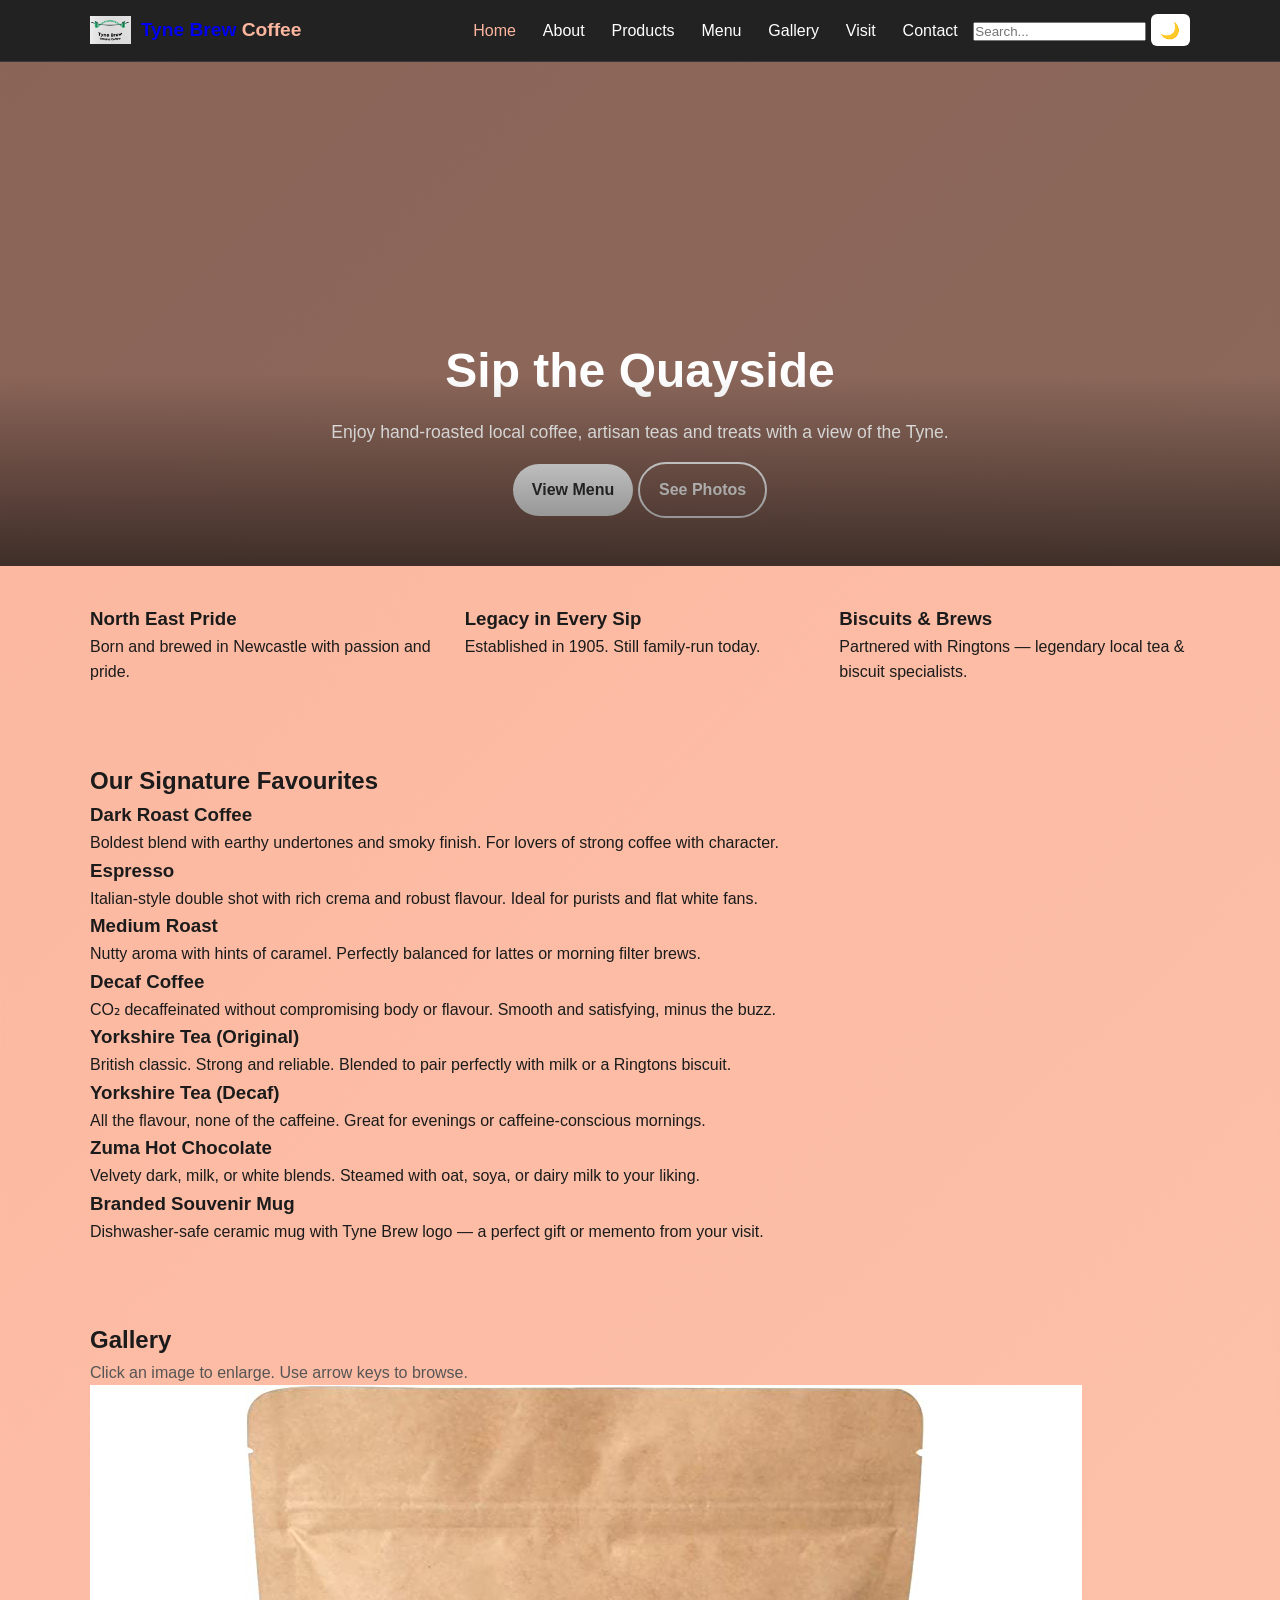
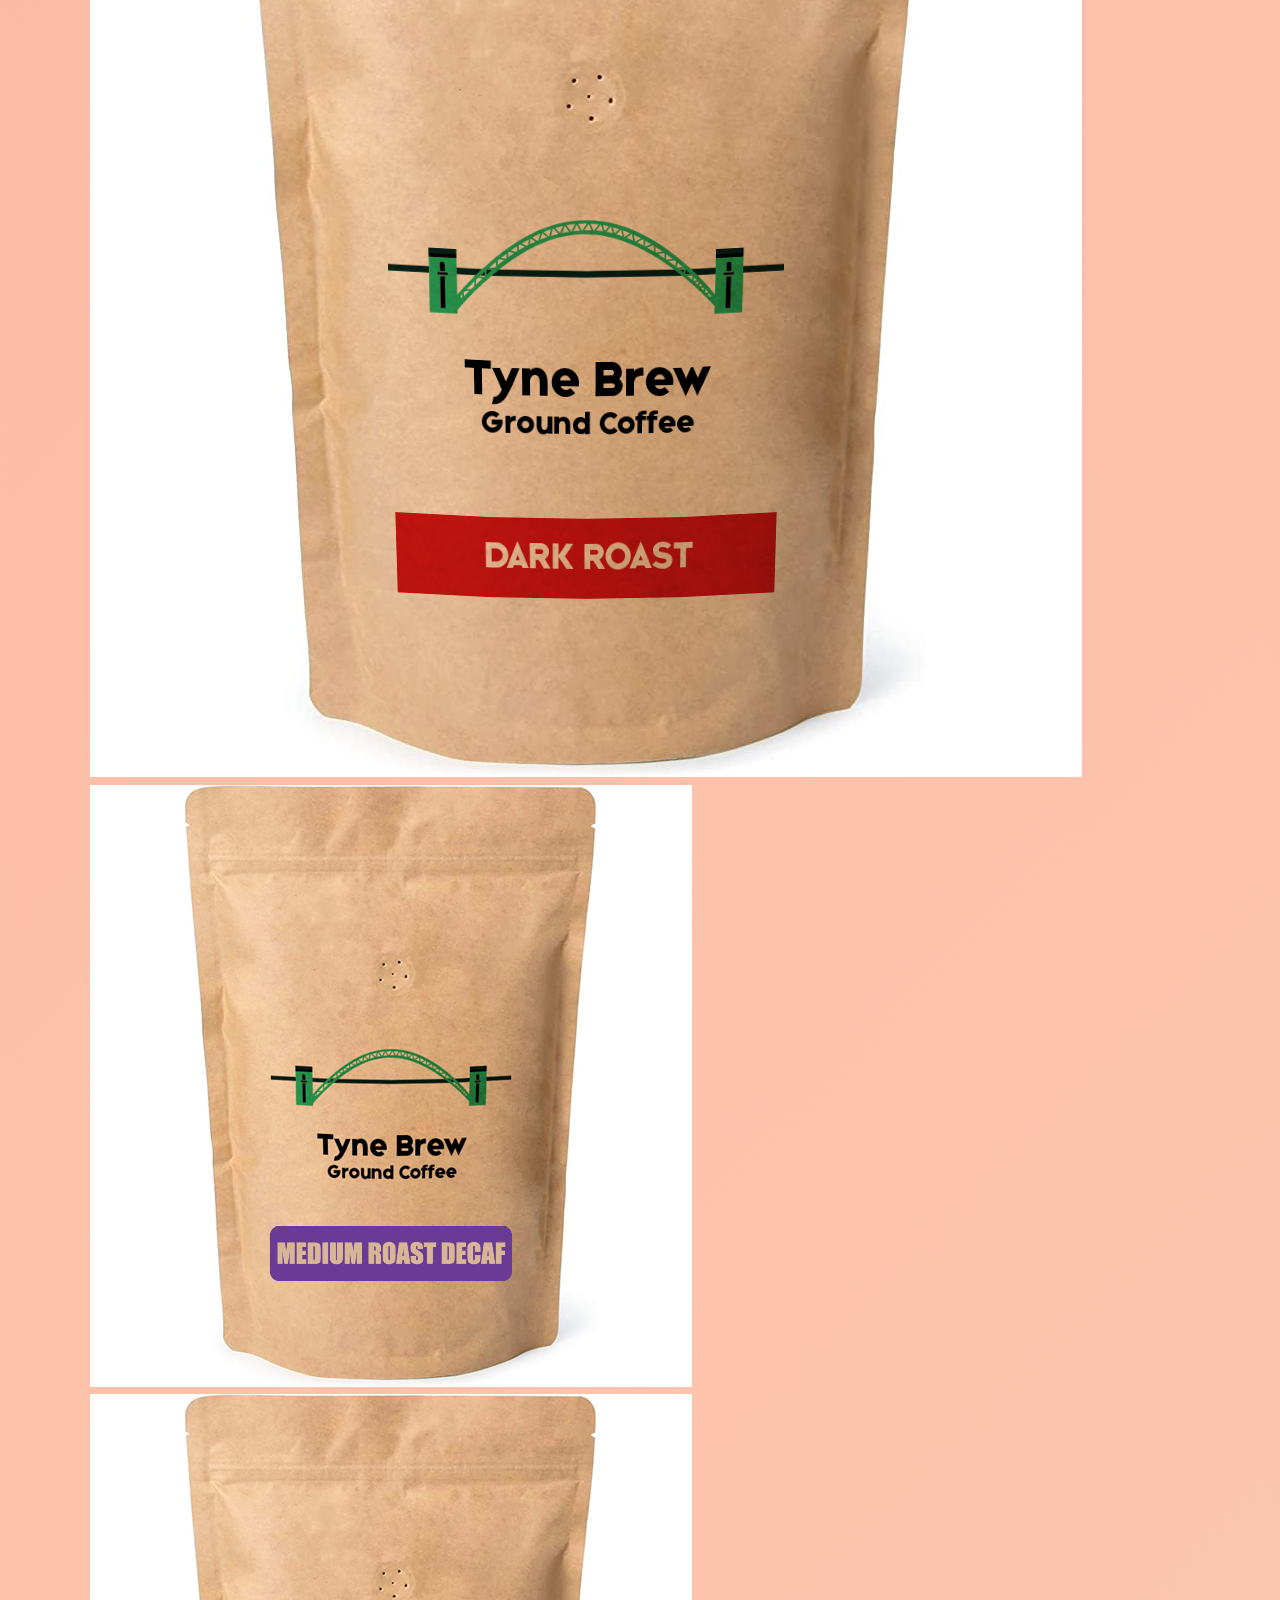
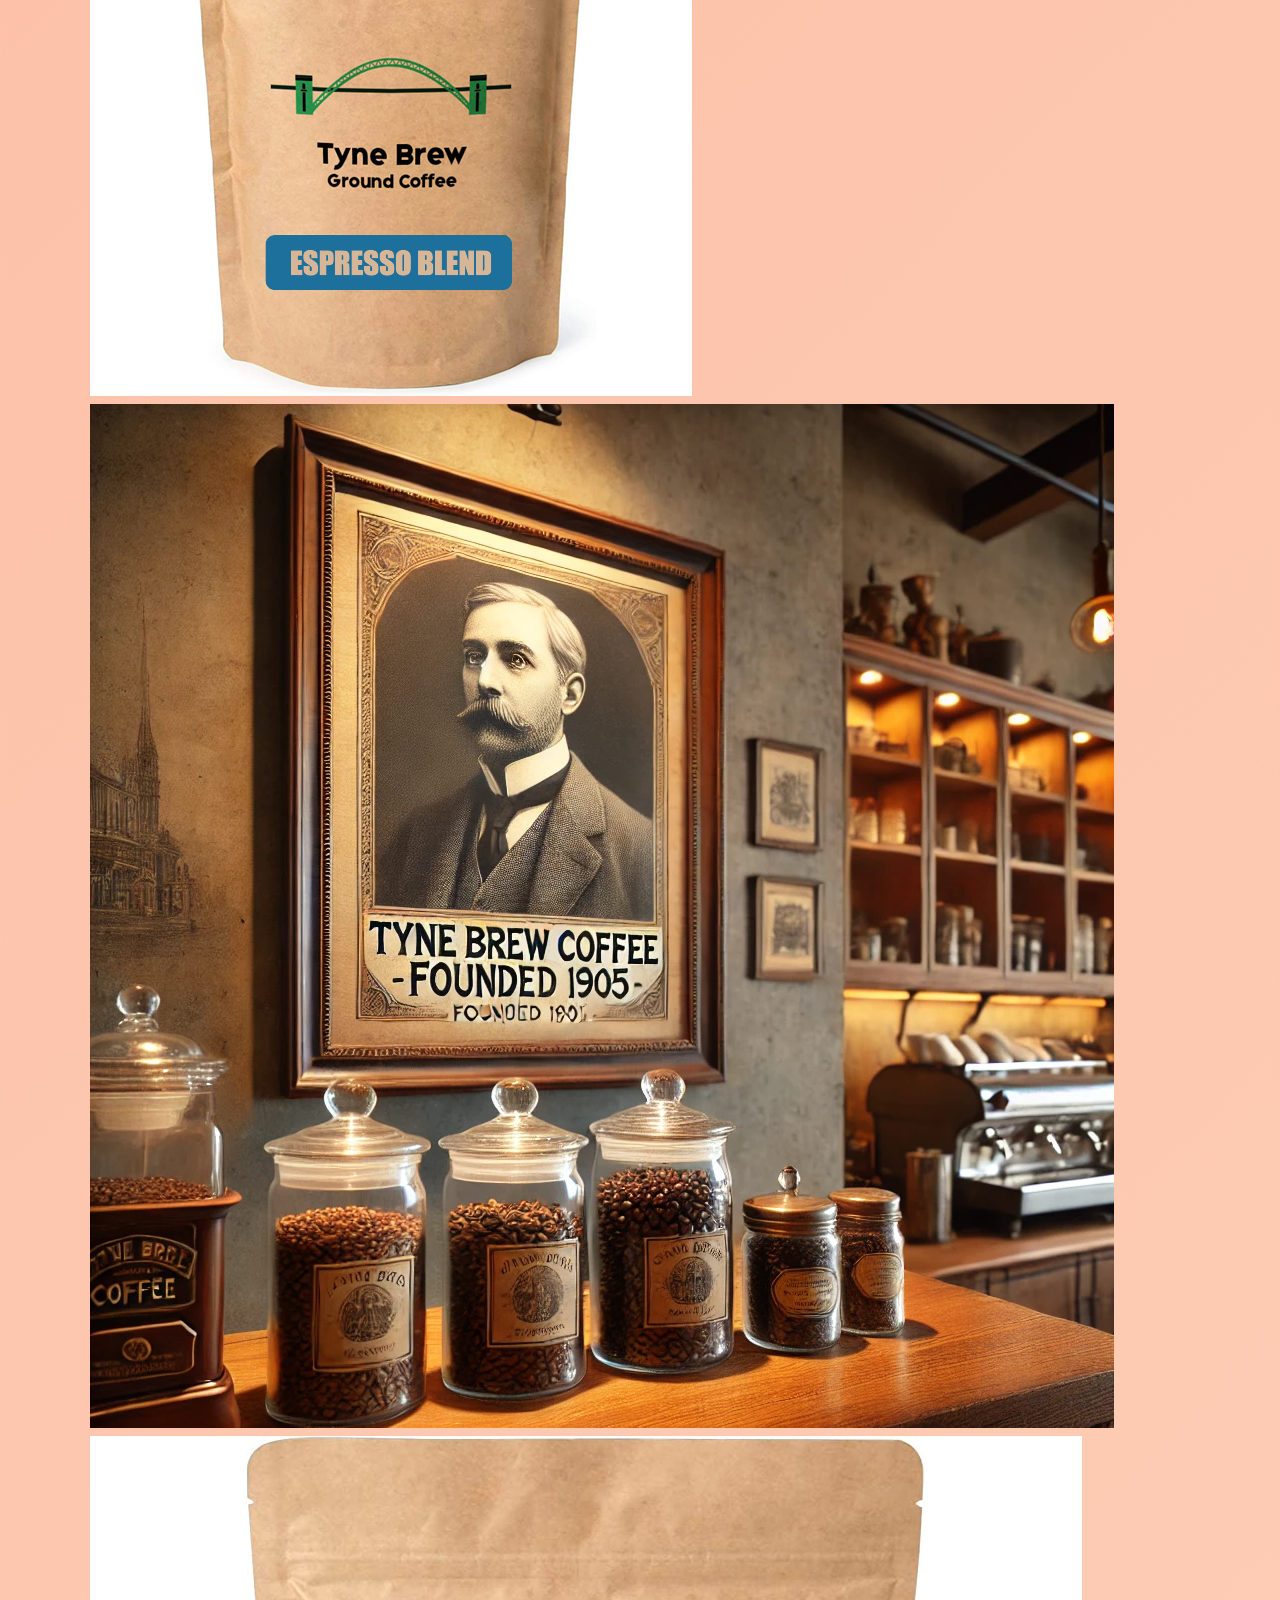
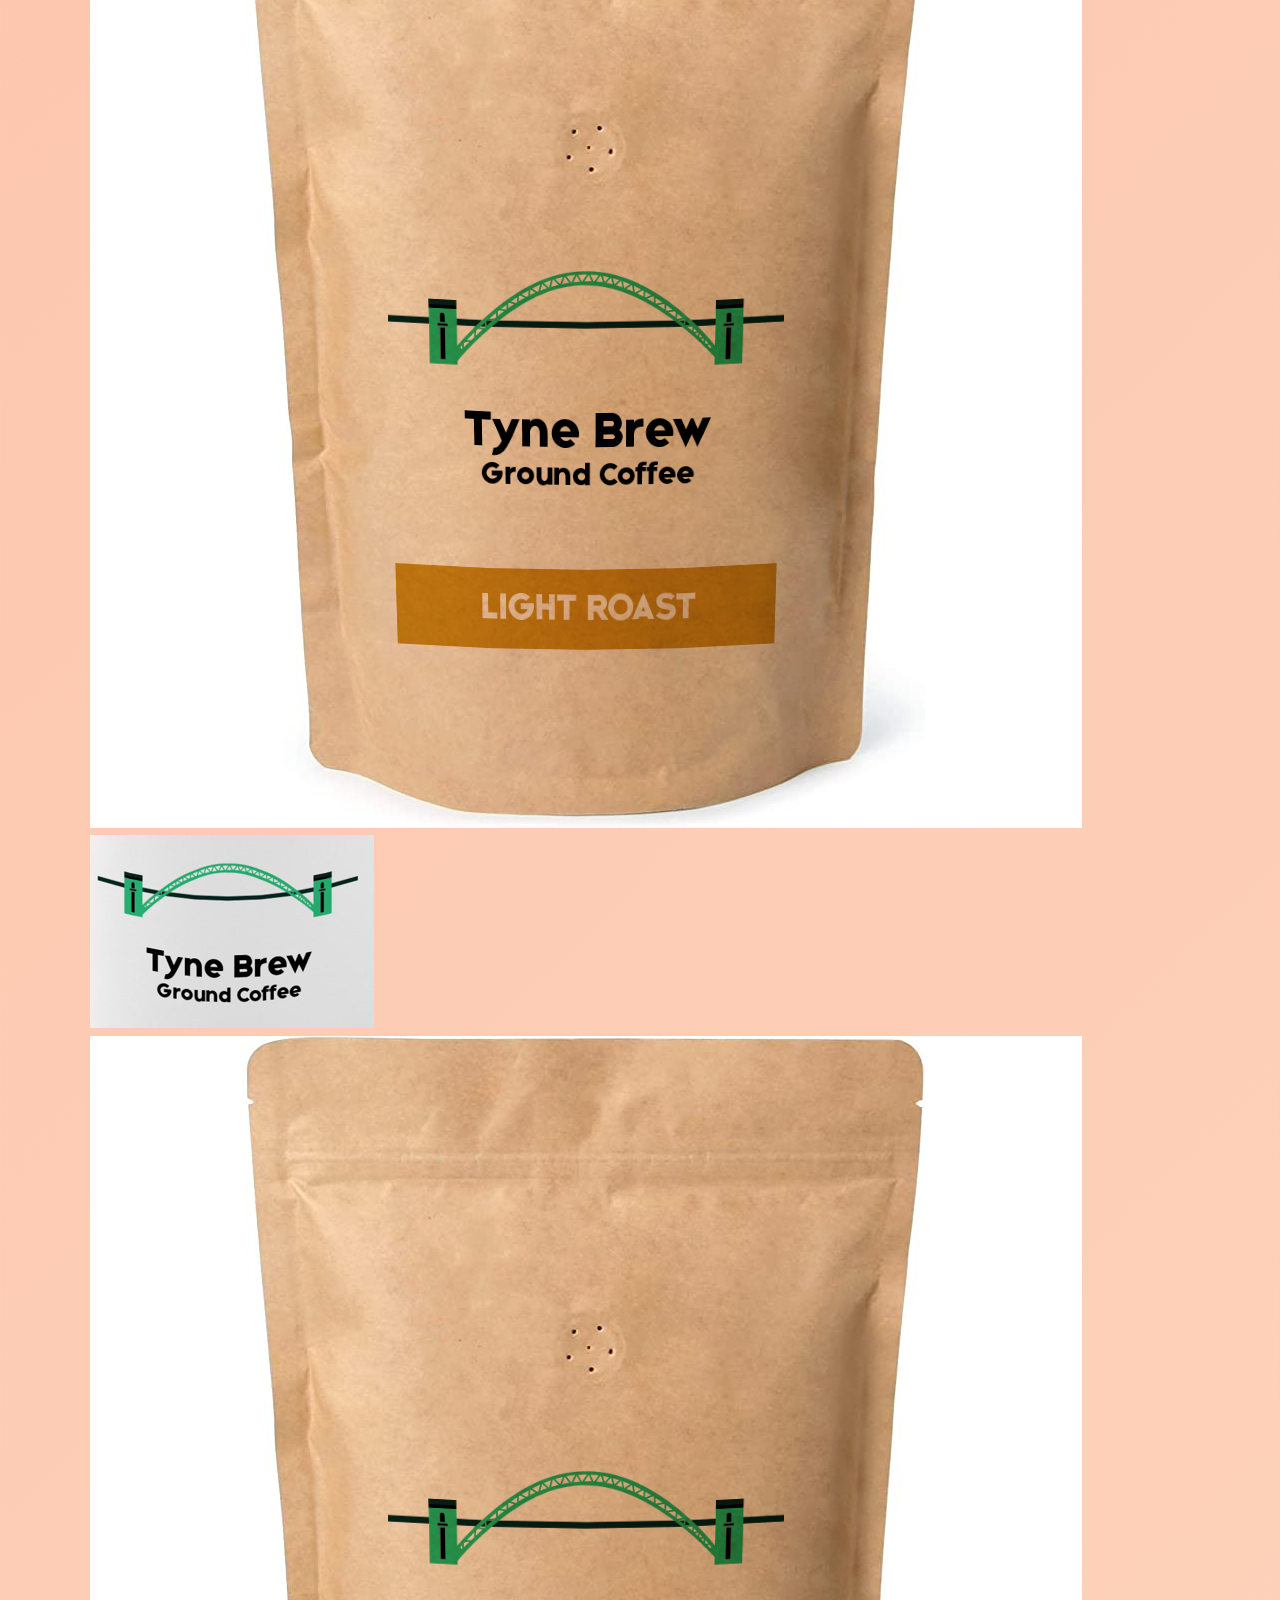
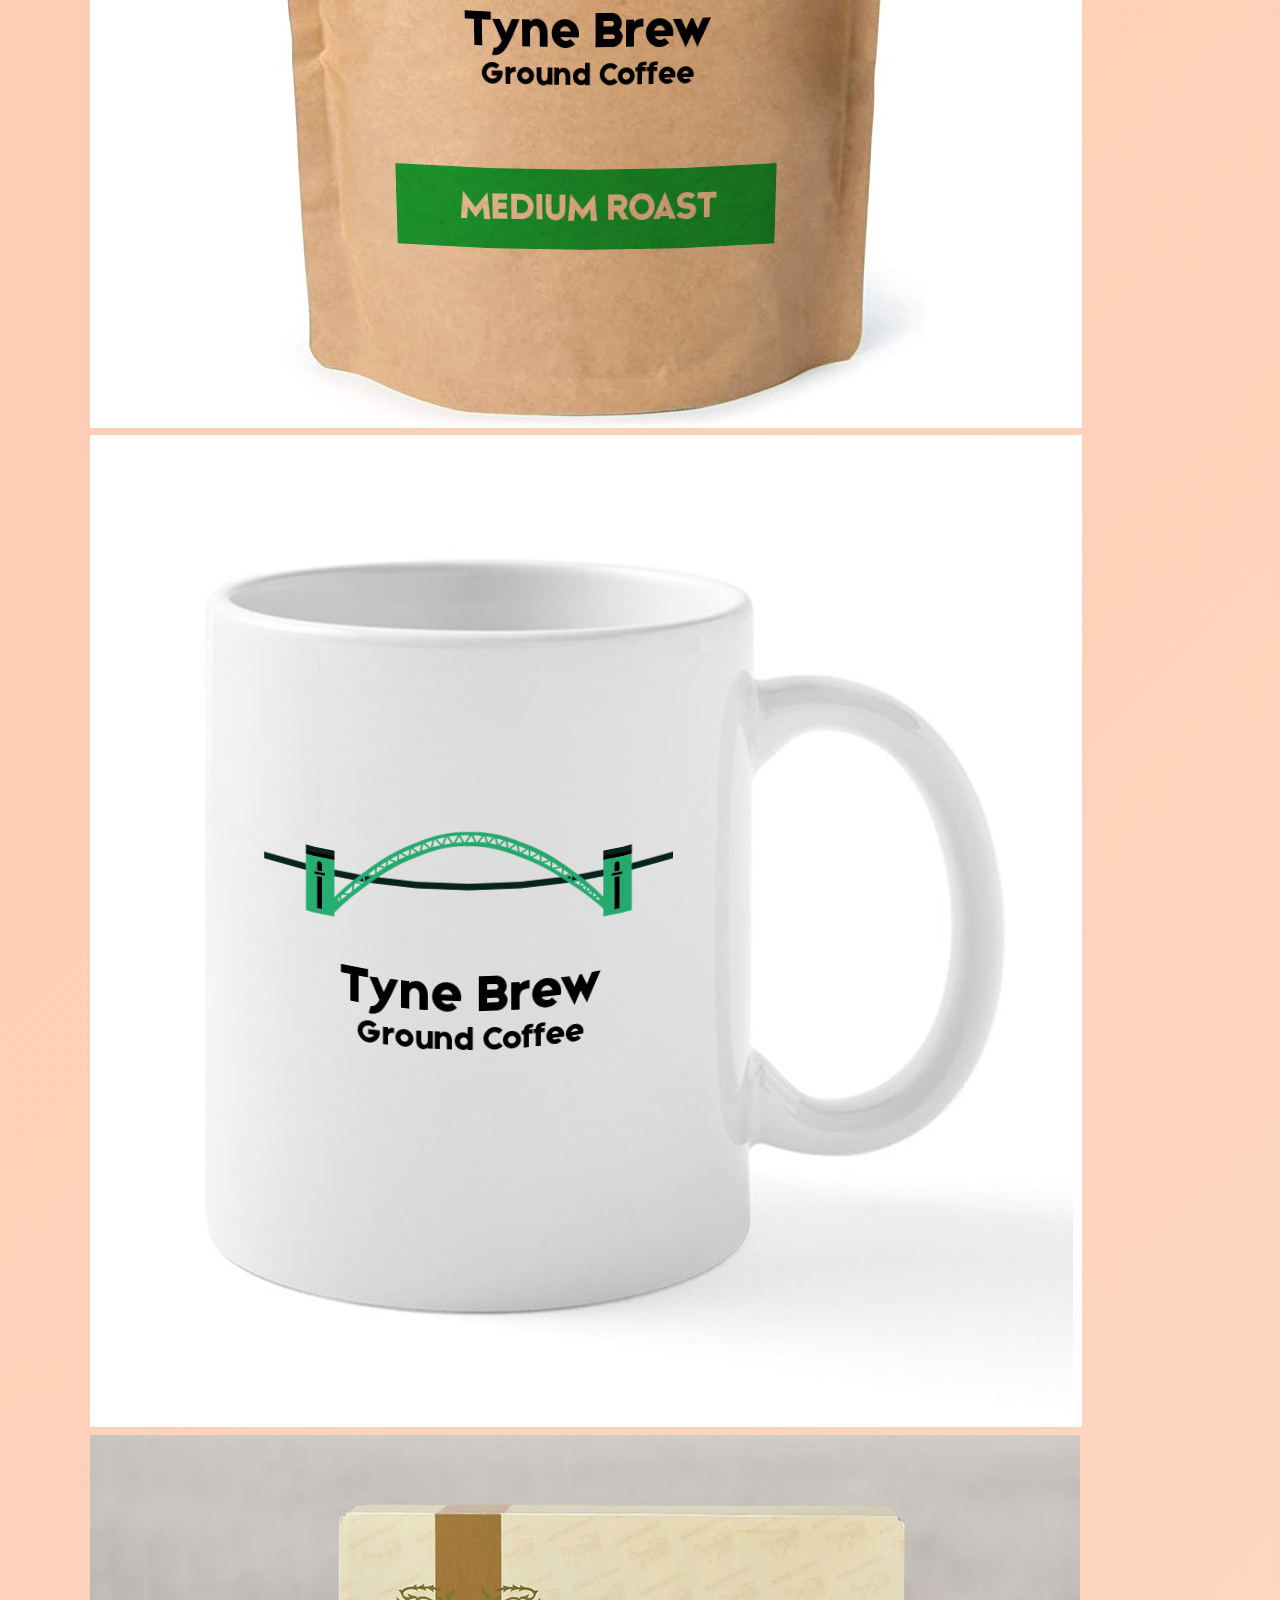
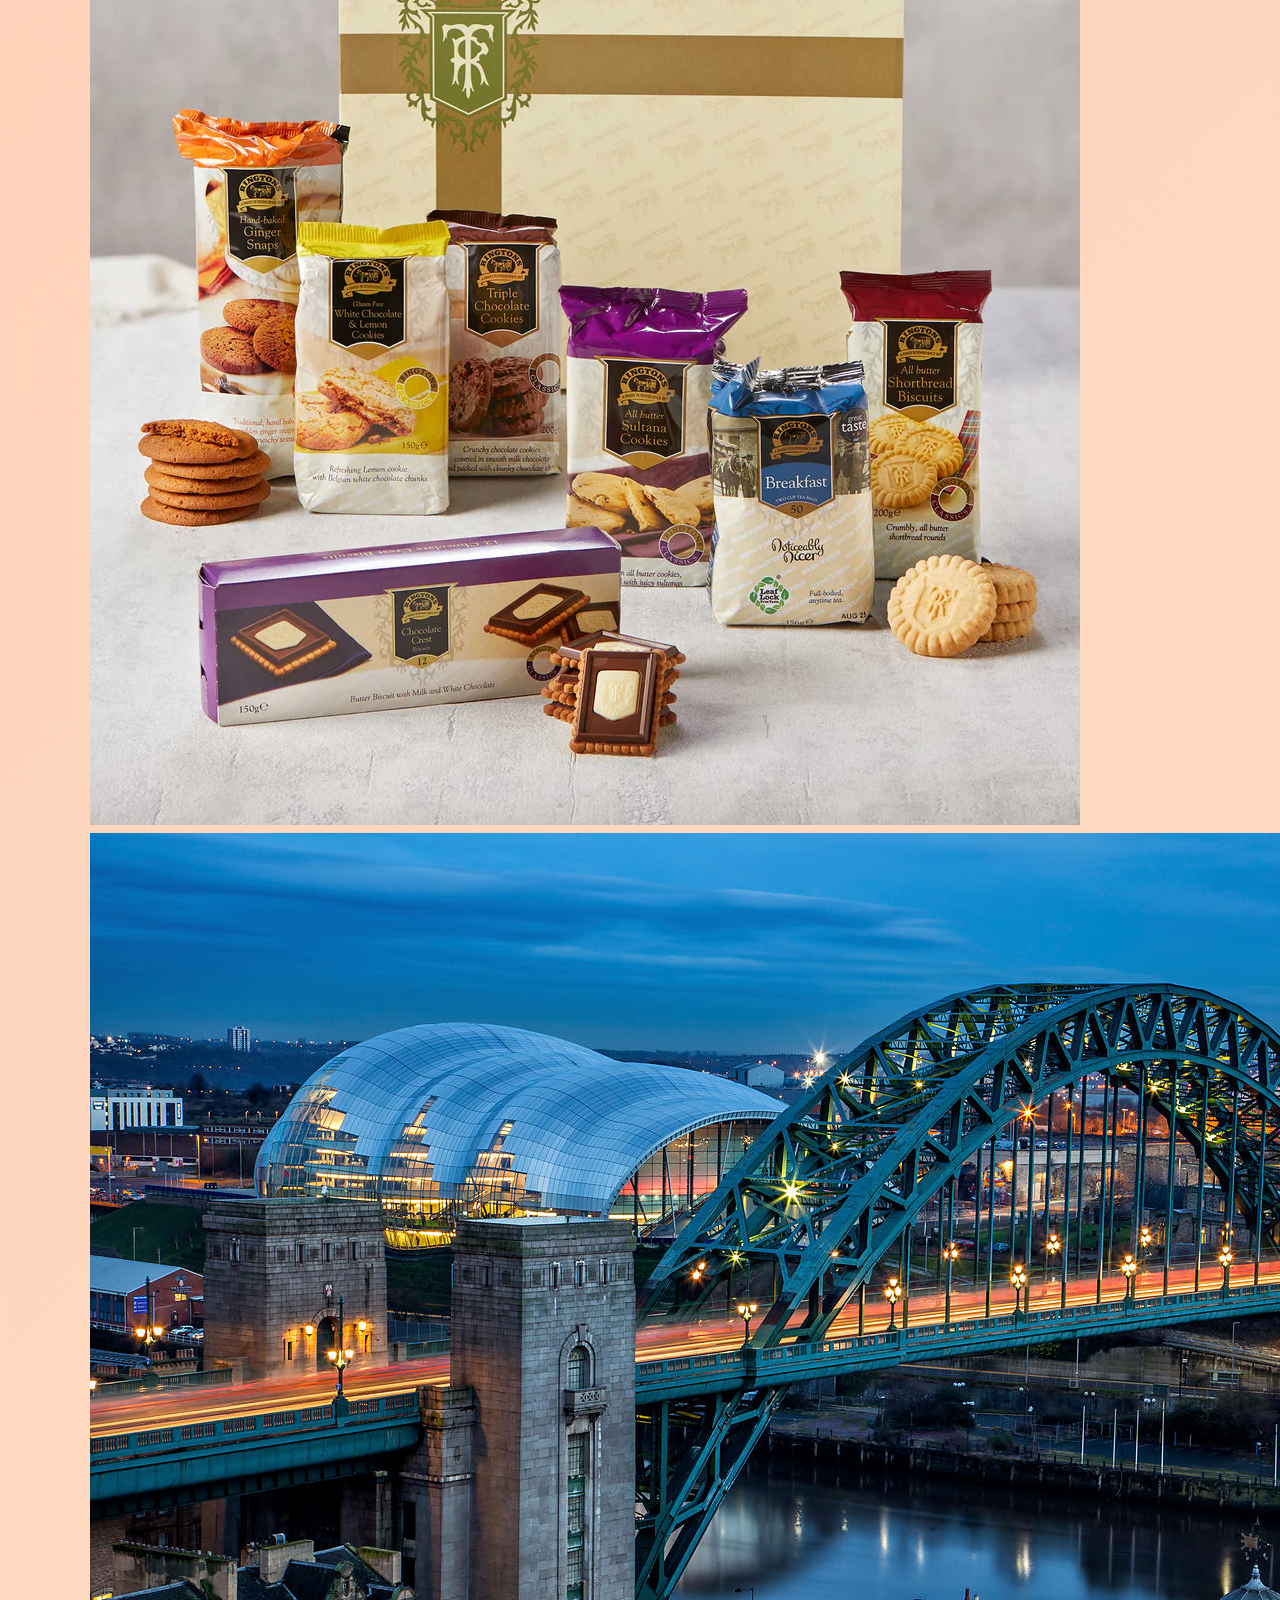
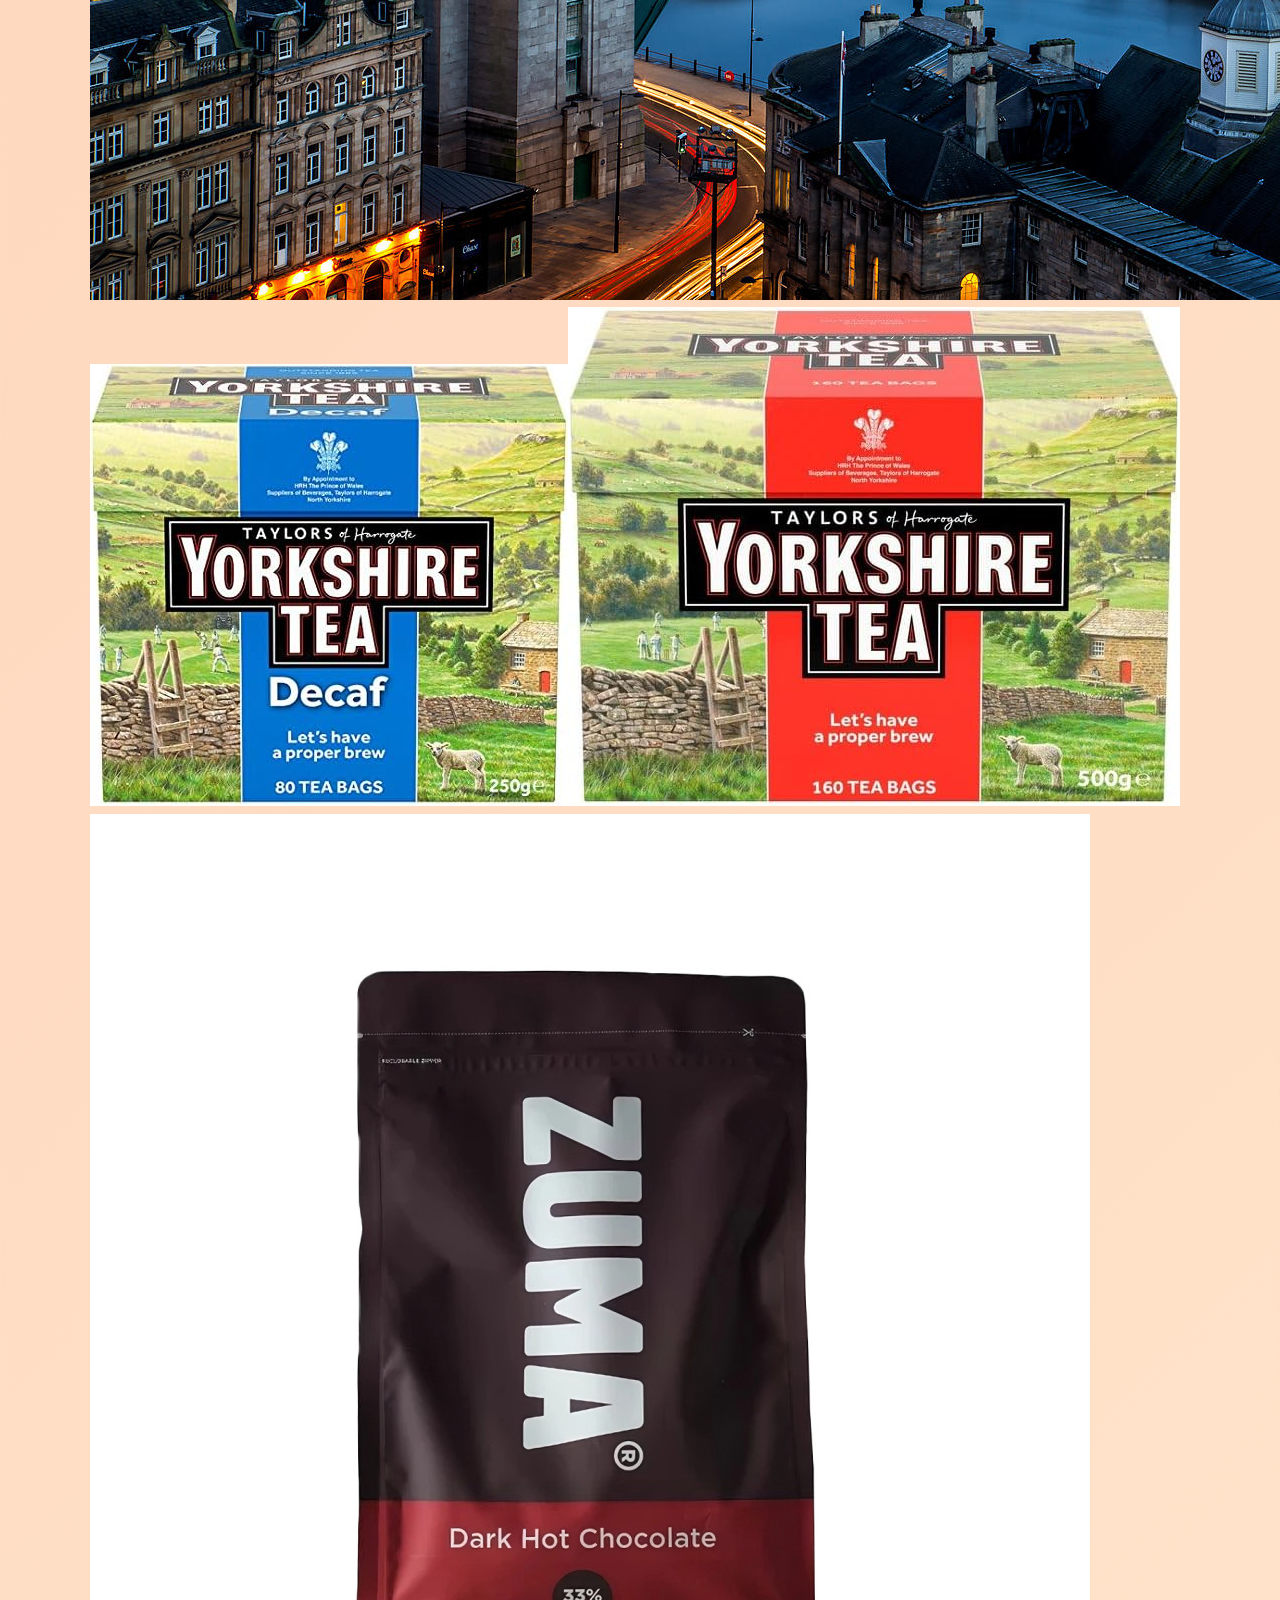
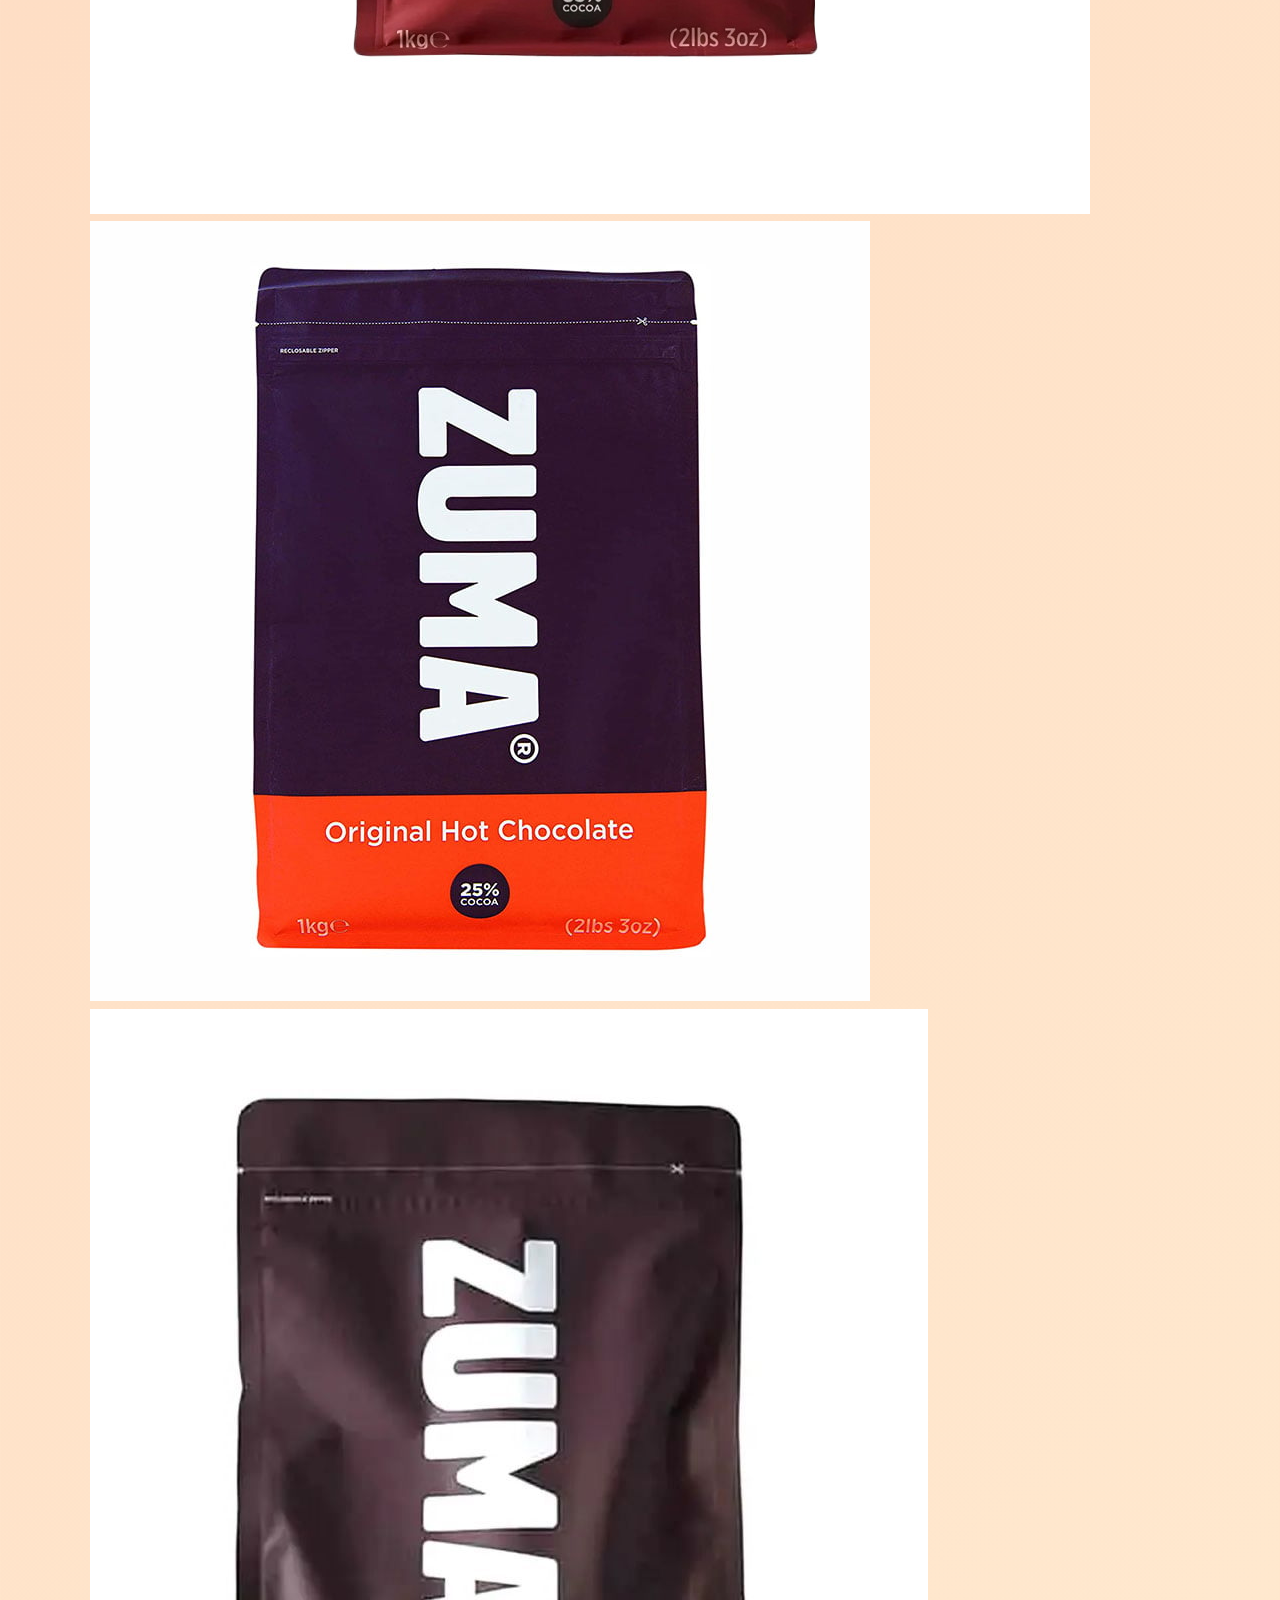
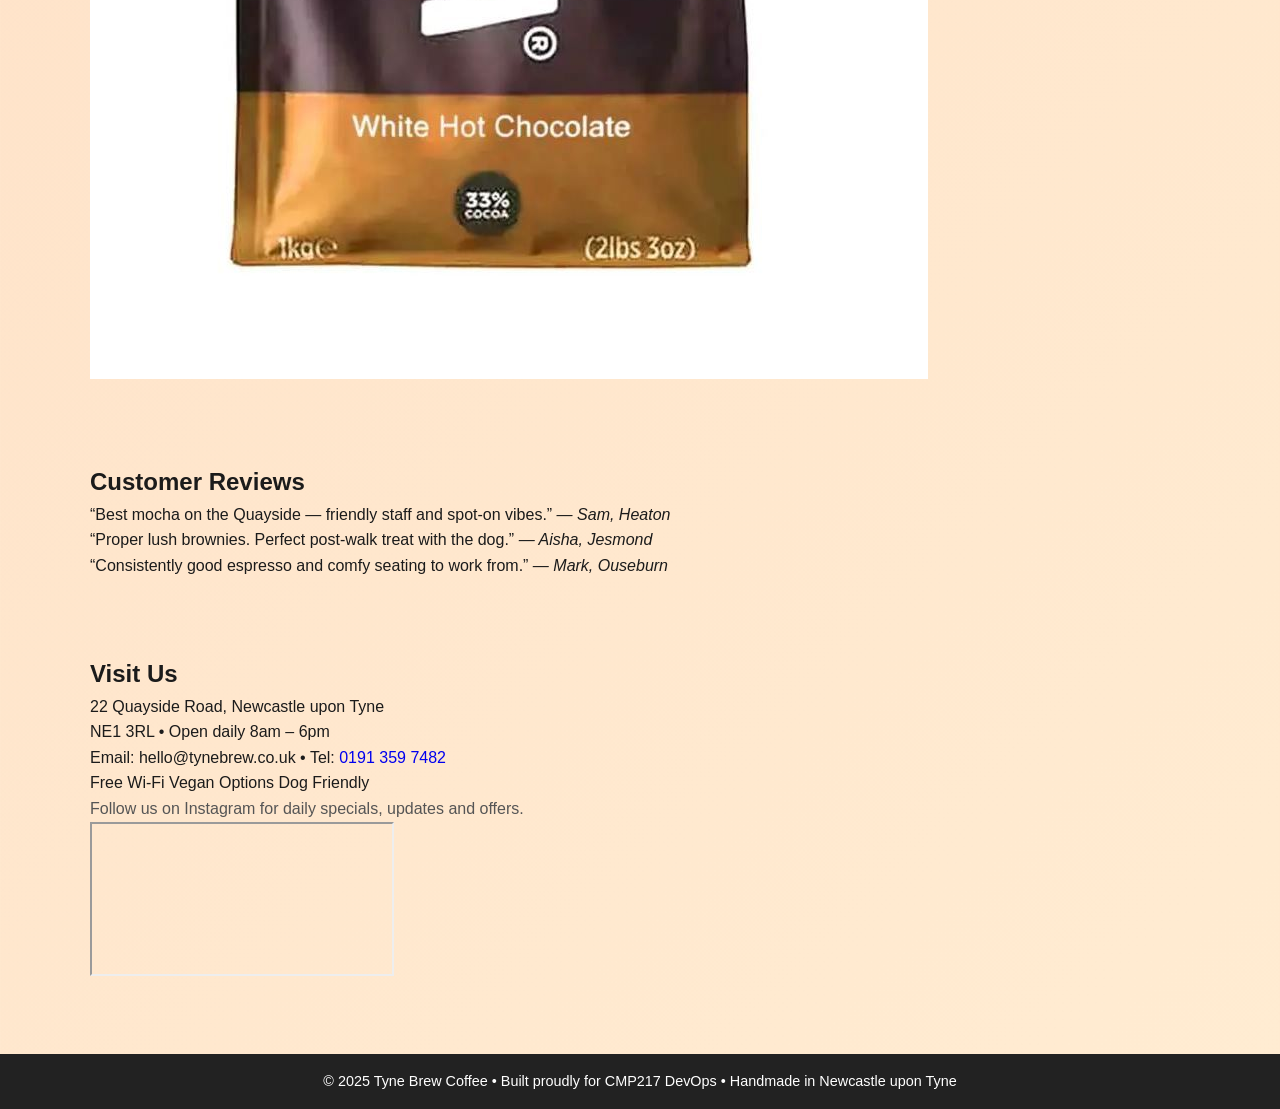
<file: index.html>
<!DOCTYPE html>
<html lang="en-GB">
<head>
  <meta charset="utf-8" />
  <meta name="viewport" content="width=device-width, initial-scale=1.0" />
  <title>Tyne Brew Coffee | Home</title>
  <meta name="description" content="Tyne Brew Coffee — Newcastle Quayside's finest independent coffee house, serving premium local brews, Yorkshire Tea, and exclusive Ringtons biscuits." />
  <link rel="stylesheet" href="assets/style.css" />
  <script defer src="assets/app.js"></script>
</head>
<body>
  <header class="site-header">
    <div class="wrap head">
      <a class="logo" href="index.html">
        <img src="images/logo.png" alt="Tyne Brew Coffee logo" class="logo-img">
        <span>Tyne Brew <strong>Coffee</strong></span>
      </a>
      <nav class="nav">
        <a href="index.html" class="active">Home</a>
        <a href="about.html">About</a>
        <a href="products.html">Products</a>
        <a href="#menu">Menu</a>
        <a href="#gallery">Gallery</a>
        <a href="#visit">Visit</a>
        <a href="contact.html">Contact</a>
        <input type="search" id="siteSearch" placeholder="Search..." aria-label="Search site" />
        <button id="themeToggle" aria-label="Toggle light/dark mode" title="Toggle theme">🌙</button>
      </nav>
    </div>
  </header>

  <section class="hero" style="--hero:url('images/tyne_bridge.png')">
    <div class="wrap hero-inner">
      <h1>Sip the Quayside</h1>
      <p>Enjoy hand-roasted local coffee, artisan teas and treats with a view of the Tyne.</p>
      <div class="cta">
        <a href="#menu" class="btn btn-primary">View Menu</a>
        <a href="#gallery" class="btn btn-ghost">See Photos</a>
      </div>
    </div>
    <div class="gradient"></div>
  </section>

  <main>
    <section class="section highlights">
      <div class="wrap grid-3">
        <article class="pill">
          <h3>North East Pride</h3>
          <p>Born and brewed in Newcastle with passion and pride.</p>
        </article>
        <article class="pill">
          <h3>Legacy in Every Sip</h3>
          <p>Established in 1905. Still family-run today.</p>
        </article>
        <article class="pill">
          <h3>Biscuits & Brews</h3>
          <p>Partnered with Ringtons — legendary local tea & biscuit specialists.</p>
        </article>
      </div>
    </section>

    <section id="menu" class="section menu">
      <div class="wrap">
        <h2>Our Signature Favourites</h2>
        <div class="cards">
          <article class="card">
            <h3>Dark Roast Coffee</h3>
            <p>Boldest blend with earthy undertones and smoky finish. For lovers of strong coffee with character.</p>
          </article>
          <article class="card">
            <h3>Espresso</h3>
            <p>Italian-style double shot with rich crema and robust flavour. Ideal for purists and flat white fans.</p>
          </article>
          <article class="card">
            <h3>Medium Roast</h3>
            <p>Nutty aroma with hints of caramel. Perfectly balanced for lattes or morning filter brews.</p>
          </article>
          <article class="card">
            <h3>Decaf Coffee</h3>
            <p>CO₂ decaffeinated without compromising body or flavour. Smooth and satisfying, minus the buzz.</p>
          </article>
          <article class="card">
            <h3>Yorkshire Tea (Original)</h3>
            <p>British classic. Strong and reliable. Blended to pair perfectly with milk or a Ringtons biscuit.</p>
          </article>
          <article class="card">
            <h3>Yorkshire Tea (Decaf)</h3>
            <p>All the flavour, none of the caffeine. Great for evenings or caffeine-conscious mornings.</p>
          </article>
          <article class="card">
            <h3>Zuma Hot Chocolate</h3>
            <p>Velvety dark, milk, or white blends. Steamed with oat, soya, or dairy milk to your liking.</p>
          </article>
          <article class="card">
            <h3>Branded Souvenir Mug</h3>
            <p>Dishwasher-safe ceramic mug with Tyne Brew logo — a perfect gift or memento from your visit.</p>
          </article>
        </div>
      </div>
    </section>

    <section id="gallery" class="section gallery">
      <div class="wrap">
        <h2>Gallery</h2>
        <p class="muted">Click an image to enlarge. Use arrow keys to browse.</p>
        <div id="galleryGrid" class="masonry"></div>
      </div>
    </section>

    <section class="section testimonials">
      <div class="wrap">
        <h2>Customer Reviews</h2>
        <div class="slider" id="quoteSlider" aria-live="polite">
          <blockquote>“Best mocha on the Quayside — friendly staff and spot-on vibes.” <cite>— Sam, Heaton</cite></blockquote>
          <blockquote>“Proper lush brownies. Perfect post-walk treat with the dog.” <cite>— Aisha, Jesmond</cite></blockquote>
          <blockquote>“Consistently good espresso and comfy seating to work from.” <cite>— Mark, Ouseburn</cite></blockquote>
        </div>
      </div>
    </section>

    <section id="visit" class="section visit">
      <div class="wrap visit-inner">
        <div>
          <h2>Visit Us</h2>
          <p>22 Quayside Road, Newcastle upon Tyne<br>NE1 3RL • Open daily 8am – 6pm</p>
          <p>Email: hello@tynebrew.co.uk • Tel: <a href="tel:01913597482">0191 359 7482</a></p>
          <div class="badges">
            <span>Free Wi-Fi</span>
            <span>Vegan Options</span>
            <span>Dog Friendly</span>
          </div>
          <p class="muted">Follow us on Instagram for daily specials, updates and offers.</p>
        </div>
        <iframe class="map" title="Map" loading="lazy" src="https://www.openstreetmap.org/export/embed.html?bbox=-1.617%2C54.969%2C-1.595%2C54.978&layer=mapnik"></iframe>
      </div>
    </section>
  </main>

  <footer class="site-footer">
    <div class="wrap">
      <p>© 2025 Tyne Brew Coffee • Built proudly for CMP217 DevOps • Handmade in Newcastle upon Tyne</p>
    </div>
  </footer>

  <div id="lightbox" class="lightbox" aria-hidden="true">
    <button class="lb-btn close" aria-label="Close">×</button>
    <button class="lb-btn prev" aria-label="Previous">‹</button>
    <img id="lbImg" alt="Coffee photo" />
    <button class="lb-btn next" aria-label="Next">›</button>
  </div>
</body>
</html>
</file>
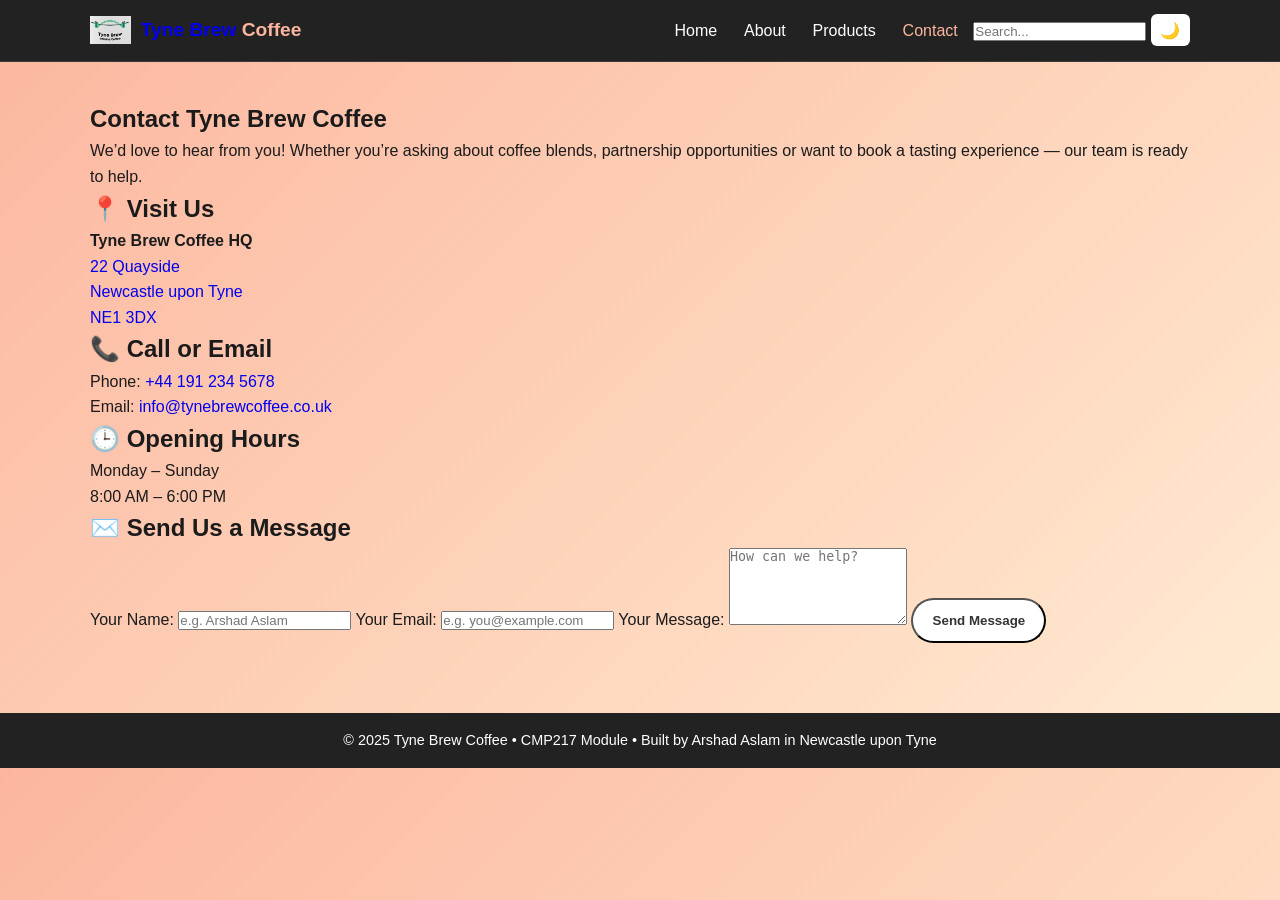
<file: contact.html>
<!DOCTYPE html>
<html lang="en-GB">
<head>
  <meta charset="UTF-8" />
  <meta name="viewport" content="width=device-width, initial-scale=1.0"/>
  <title>Contact Us | Tyne Brew Coffee</title>
  <meta name="description" content="Get in touch with Tyne Brew Coffee on Newcastle’s beautiful Quayside. Drop us a message or visit us in person!">
  <link rel="stylesheet" href="assets/style.css" />
  <script defer src="assets/app.js"></script>
</head>
<body>
  <header class="site-header">
    <div class="wrap head">
      <a class="logo" href="index.html">
        <img src="images/logo.png" alt="Tyne Brew Coffee logo" class="logo-img">
        <span>Tyne Brew <strong>Coffee</strong></span>
      </a>
      <nav class="nav">
        <a href="index.html">Home</a>
        <a href="about.html">About</a>
        <a href="products.html">Products</a>
        <a href="#" class="active">Contact</a>
        <input type="search" id="siteSearch" placeholder="Search..." aria-label="Search site">
        <button id="themeToggle" aria-label="Toggle light/dark mode" title="Toggle theme">🌙</button>
      </nav>
    </div>
  </header>

  <main class="section contact-page fade-in">
    <div class="wrap contact-grid">
      <!-- Contact Info -->
      <section class="contact-info">
        <h1>Contact Tyne Brew Coffee</h1>
        <p>We’d love to hear from you! Whether you’re asking about coffee blends, partnership opportunities or want to book a tasting experience — our team is ready to help.</p>

        <div class="contact-box">
          <h2>📍 Visit Us</h2>
          <p>
            <strong>Tyne Brew Coffee HQ</strong><br>
            <a href="https://goo.gl/maps/tELRfztadZTkfZBW6" target="_blank">
              22 Quayside<br>
              Newcastle upon Tyne<br>
              NE1 3DX
            </a>
          </p>
        </div>

        <div class="contact-box">
          <h2>📞 Call or Email</h2>
          <p>Phone: <a href="tel:+441912345678">+44 191 234 5678</a></p>
          <p>Email: <a href="mailto:info@tynebrewcoffee.co.uk">info@tynebrewcoffee.co.uk</a></p>
        </div>

        <div class="contact-box">
          <h2>🕒 Opening Hours</h2>
          <p>Monday – Sunday<br>8:00 AM – 6:00 PM</p>
        </div>
      </section>

      <!-- Contact Form -->
      <section class="contact-form">
        <h2>✉️ Send Us a Message</h2>
        <form action="#" method="post">
          <label for="name">Your Name:</label>
          <input type="text" id="name" name="name" required placeholder="e.g. Arshad Aslam" />

          <label for="email">Your Email:</label>
          <input type="email" id="email" name="email" required placeholder="e.g. you@example.com" />

          <label for="message">Your Message:</label>
          <textarea id="message" name="message" rows="5" required placeholder="How can we help?"></textarea>

          <button type="submit" class="btn btn-primary">Send Message</button>
        </form>
      </section>
    </div>
  </main>

  <footer class="site-footer">
    <div class="wrap">
      <p>© 2025 Tyne Brew Coffee • CMP217 Module • Built by Arshad Aslam in Newcastle upon Tyne</p>
    </div>
  </footer>
</body>
</html>
</file>
<file: assets/style.css>
/* base */
* {
  margin: 0;
  padding: 0;
  box-sizing: border-box;
}

body {
  font-family: "Segoe UI", Tahoma, Geneva, Verdana, sans-serif;
  background: linear-gradient(135deg, #fcb69f, #ffecd2);
  color: #1b1b1b;
  line-height: 1.6;
  transition: background 0.3s ease, color 0.3s ease;
}

.wrap {
  width: min(1100px, 92%);
  margin: 0 auto;
}

a {
  text-decoration: none;
}

/* header */
.site-header {
  background: #222;
  color: #fff;
  position: sticky;
  top: 0;
  z-index: 1000;
  border-bottom: 1px solid rgba(255, 255, 255, 0.1);
}

.head {
  display: flex;
  justify-content: space-between;
  align-items: center;
  padding: 0.9rem 0;
}

.logo {
  display: flex;
  align-items: center;
  gap: 0.6rem;
  font-weight: 800;
  font-size: 1.2rem;
}

.logo-img {
  height: 28px;
  width: auto;
}

.logo strong {
  color: #fcb69f;
}

.nav a {
  margin: 0 0.7rem;
  color: #fff;
  transition: 0.25s;
}

.nav a.active,
.nav a:hover {
  color: #fcb69f;
}

.nav button {
  background: #fff;
  border: none;
  border-radius: 6px;
  padding: 0.4rem 0.6rem;
  cursor: pointer;
  font-size: 1rem;
}

/* hero */
.hero,
.sub-hero {
  min-height: 56vh;
  display: flex;
  align-items: flex-end;
  justify-content: center;
  text-align: center;
  color: #fff;
  background-size: cover;
  background-position: center;
  position: relative;
}

.hero::before,
.sub-hero::before {
  content: "";
  position: absolute;
  inset: 0;
  background: rgba(0, 0, 0, 0.45);
}

.hero-inner,
.sub-hero-inner {
  position: relative;
  padding: 3rem 1rem;
}

.hero h1,
.sub-hero h1 {
  font-size: 3rem;
  margin-bottom: 0.5rem;
}

.hero p,
.sub-hero p {
  font-size: 1.1rem;
  max-width: 620px;
  margin: 0 auto;
}

.gradient {
  position: absolute;
  inset: auto 0 0 0;
  height: 38%;
  background: linear-gradient(180deg, transparent, rgba(0, 0, 0, 0.55));
}

/* buttons */
.btn {
  display: inline-block;
  margin-top: 1rem;
  padding: 0.8rem 1.2rem;
  border-radius: 30px;
  font-weight: 600;
  transition: 0.25s;
  text-align: center;
}

.btn-primary {
  background: #fff;
  color: #333;
}

.btn-primary:hover {
  background: #fcb69f;
  color: #fff;
}

.btn-ghost {
  border: 2px solid #fff;
  color: #fff;
}

.btn-ghost:hover {
  background: #fff;
  color: #333;
}

/* section spacing */
.section {
  padding: 2.4rem 0;
}

.muted {
  color: #555;
}

/* grid layout */
.grid-3 {
  display: grid;
  grid-template-columns: repeat(auto-fit, minmax(220px, 1fr));
  gap: 1.5rem;
}

/* product cards */
.product-card {
  background: #fff;
  border-radius: 16px;
  padding: 1rem;
  text-align: center;
  transition: transform 0.3s ease, box-shadow 0.3s ease;
  box-shadow: 0 6px 12px rgba(0, 0, 0, 0.1);
}

.product-card:hover {
  transform: translateY(-6px);
  box-shadow: 0 12px 24px rgba(0, 0, 0, 0.2);
}

.product-card img {
  max-width: 100%;
  height: auto;
  border-radius: 12px;
  margin-bottom: 1rem;
  cursor: pointer;
}

.product-card h3 {
  font-size: 1.2rem;
  margin-bottom: 0.5rem;
  color: #f36f6f;
}

.product-card p {
  font-size: 0.95rem;
  color: #444;
}

/* filter buttons */
.filters {
  margin-bottom: 1.5rem;
  display: flex;
  justify-content: center;
  flex-wrap: wrap;
  gap: 0.8rem;
}

.filter-btn {
  padding: 0.5rem 1rem;
  border-radius: 20px;
  border: none;
  background: #fcb69f;
  color: #fff;
  font-weight: bold;
  cursor: pointer;
  transition: background 0.3s;
}

.filter-btn:hover,
.filter-btn.active {
  background: #f36f6f;
}

/* lightbox styling */
.lightbox {
  display: none;
  position: fixed;
  inset: 0;
  background: rgba(0, 0, 0, 0.9);
  justify-content: center;
  align-items: center;
  z-index: 9999;
  padding: 1rem;
}

.lightbox img {
  max-width: 90%;
  max-height: 90%;
  border-radius: 10px;
  box-shadow: 0 0 20px rgba(255, 255, 255, 0.2);
  animation: zoomIn 0.3s ease;
}

@keyframes zoomIn {
  from {
    transform: scale(0.85);
    opacity: 0;
  }
  to {
    transform: scale(1);
    opacity: 1;
  }
}

/* footer */
.site-footer {
  background: #222;
  color: #fff;
  text-align: center;
  padding: 1rem;
  margin-top: 2rem;
  font-size: 0.9rem;
}

/* light mode */
.light-mode {
  background: linear-gradient(135deg, #fff9c4, #ffe0b2);
  color: #222;
}

.light-mode .site-footer {
  background: #fcb69f;
}

.light-mode .site-header {
  background: #fcb69f;
}

.light-mode .btn-primary {
  background: #222;
  color: #fff;
}

.light-mode .btn-primary:hover {
  background: #f36f6f;
}

.light-mode .product-card {
  background: #fff8f1;
}

.light-mode .filter-btn {
  background: #ffb997;
}

.light-mode .filter-btn:hover,
.light-mode .filter-btn.active {
  background: #f36f6f;
}
</file>
